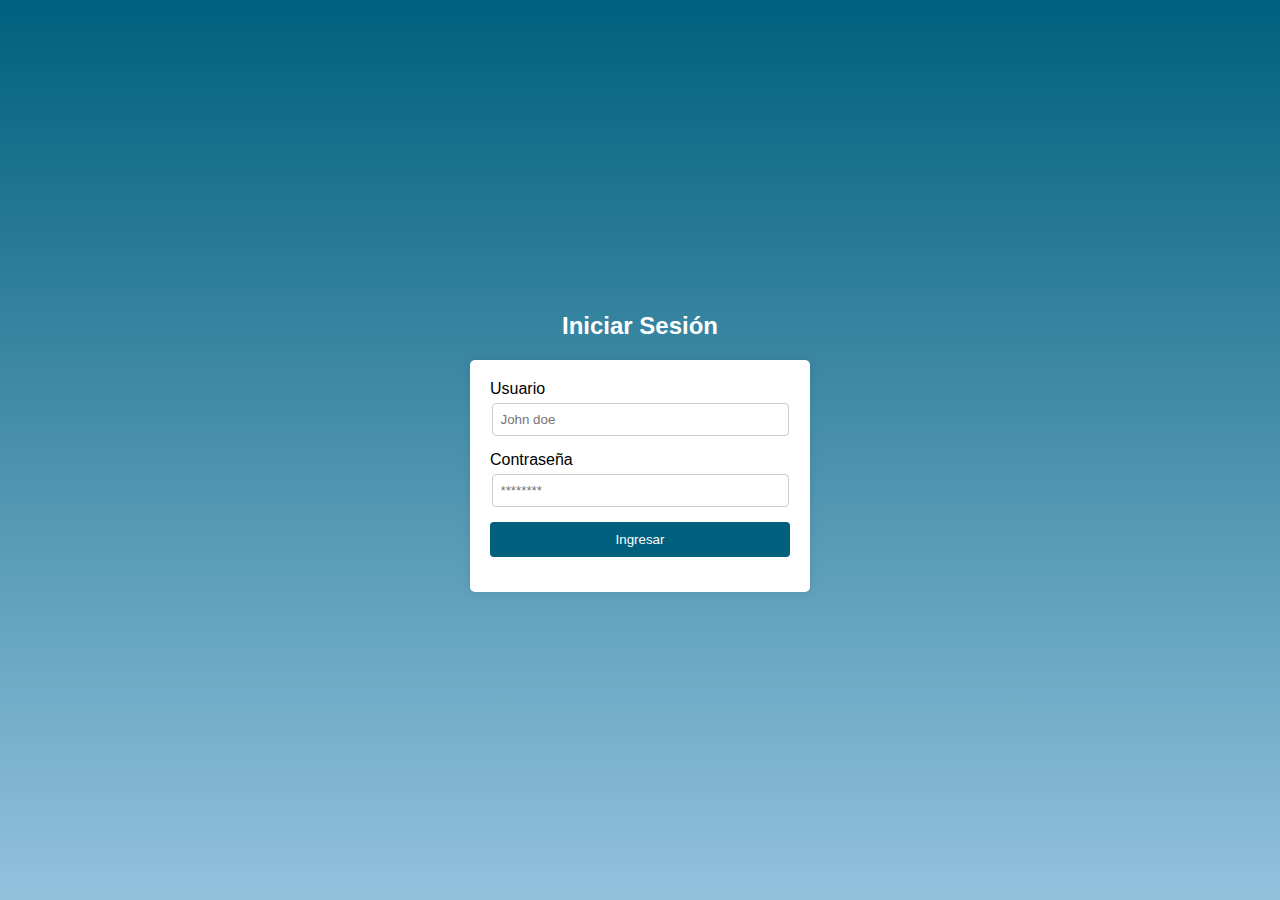
<file: proyecto/html/login.html>
<!DOCTYPE html>
<html lang="en">
<head>
    <meta charset="UTF-8">
    <meta name="viewport" content="width=device-width, initial-scale=1.0">
    
    <link rel="stylesheet" href="../css/login.css">
    
    <title>Login</title>
</head>
<body>
    <div class="container">
        <h2>Iniciar Sesión</h2>  
    <form action="index.html" method="POST">  
        <div>  
            <label for="username">Usuario</label>  
            <input type="text" id="user" name="user" required placeholder="John doe">  
        </div>  
        <div>  
            <label for="password">Contraseña</label>  
            <input type="password" id="pass" name="pass" required placeholder="********">  
        </div> 
        <div>  
            <button type="button" class="btn-close" id="submit" aria-label="Close" onclick="validate()">Ingresar</button>  
        </div>  
        
    </form>
</div> 
<script src="../js/login.js"></script>
</body>
</html>
</file>
<file: proyecto/css/login.css>
body {  
    font-family: Arial, sans-serif;  
    background-color: #f4f4f4;  
    display: flex;  
    justify-content: center;  
    align-items: center;  
    height: 100vh;  
    margin: 0;  
    background-repeat: no-repeat;
    background-size:contain;
    background: linear-gradient(to bottom, #00607d, #93c2dd);
}  

.container {  
    text-align: center; /* Centro texto dentro del contenedor */  
}

h2{  
    margin-bottom: 20px;
    color: white;
    font-weight: bold;

}  

form {  
    background-color: white;  
    padding: 20px;  
    border-radius: 5px;  
    box-shadow: 0 0 10px rgba(0, 0, 0, 0.1);  
    width: 300px;  
}  

div {  
    margin-bottom: 15px;  
}  

label {  
    display: block;  
    margin-bottom: 5px;  
    text-align: start;
}  

input[type="text"],  
input[type="password"] {  
    width: 93%;  
    padding: 8px;  
    border: 1px solid #ccc;  
    border-radius: 4px;  
}  

button {  
    background-color: #00607d;  
    color: white;  
    padding: 10px;  
    border: none;  
    border-radius: 4px;  
    cursor: pointer;  
    width: 100%;  
}  

button:hover {  
    background-color: #1e7e9b;  
}
</file>
